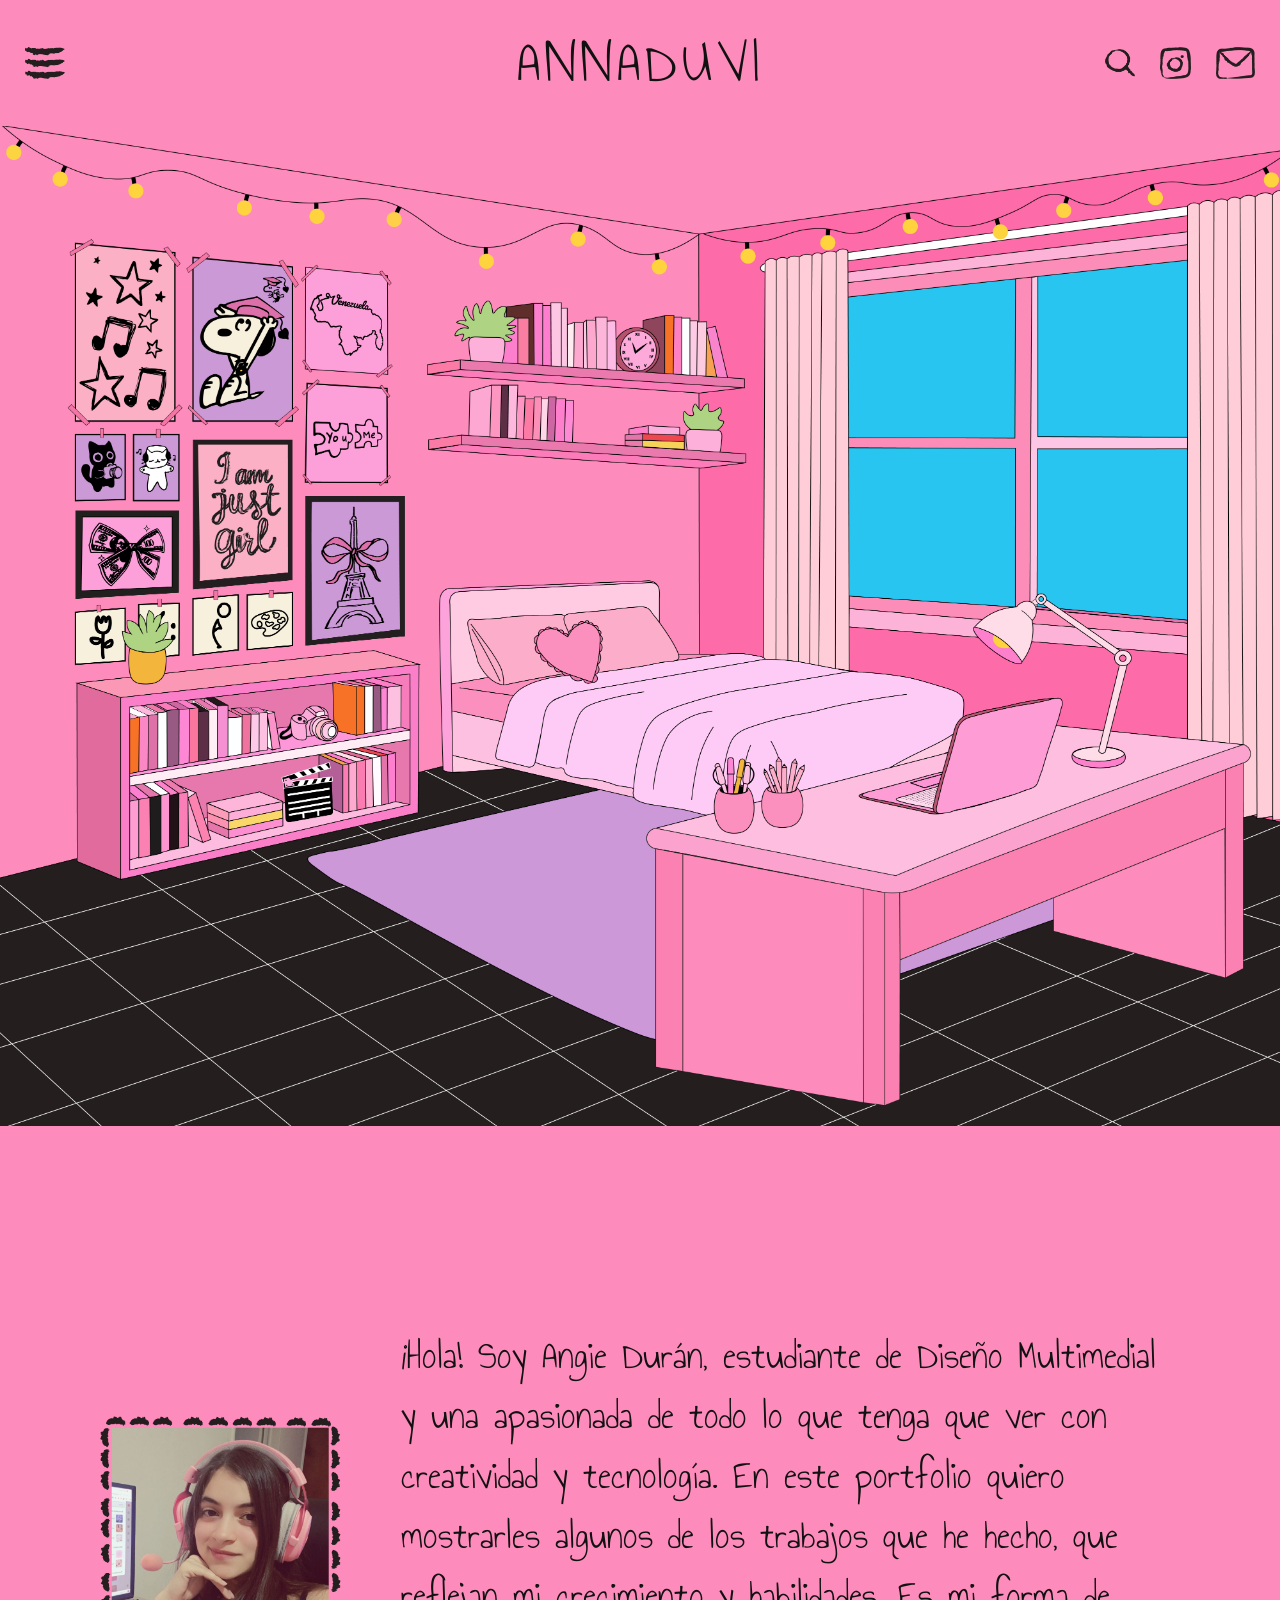
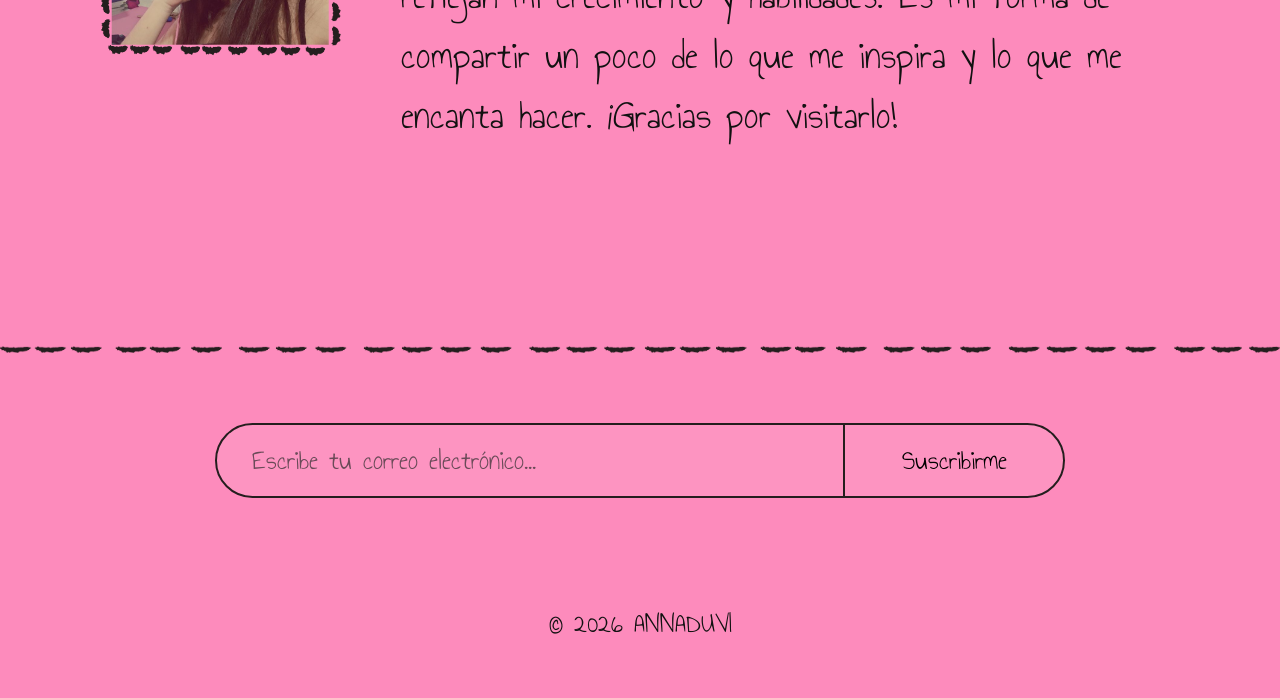
<file: index.html>
<!DOCTYPE html>
<html lang="es">
<head>
    <meta charset="UTF-8">
    <meta name="viewport" content="width=device-width, initial-scale=1.0">
    <title>Portfolio Annaduvi</title>
    <link rel="stylesheet" href="styleshome.css">
    <link rel="preconnect" href="https://fonts.googleapis.com">
    <link rel="preconnect" href="https://fonts.gstatic.com" crossorigin>
    <link href="https://fonts.googleapis.com/css2?family=Annie+Use+Your+Telescope&display=swap" rel="stylesheet">
    
</head>

<body>

  <!-- HEADER -->

  <header class="header">

    <nav class="nav container">

      <div class="menu" id="openMenu">
        <img src="img/Menu.png" alt="Menu">
      </div>
      
      <!-- MENU LATERAL -->
      
      <div class="side-menu" id="sideMenu">
      
        <div class="close-btn" id="closeMenu">✕</div>
      
        <ul>
          <li><a href="index.html">Home</a></li>
          <li><a href="Destacado.html">Proyectos destacados</a></li>
          <li><a href="DesarrolloWeb.html">Desarrollo Web</a></li>
          <li><a href="Ilustracion.html">Galeria de ilustraciones</a></li>
          <li><a href="Videos.html">Edición de videos</a></li>
          <li><a href="Contacto.html">Contacto</a></li>
        </ul>
      
      </div>

      <h1 class="logo">ANNADUVI</h1>

      <div class="socials">

        <a href="LINK PARA NAVEGAR"><img src="img/Buscar.png" alt="Menu"> </a>
        <a href="https://www.instagram.com/"><img src="img/Instagram.png" alt="Menu"> </a>
        <a href="LINK PARA NAVEGAR"><img src="img/Gmail.png" alt="Menu"> </a>
      </div>
    </nav>
  </header>

  <!-- HERO -->
  <section class="hero">

    <img src="img/Ilustracion Home.jpg" alt="Home Portfolio">

  </section>

  <!-- ABOUT -->
  <section class="about container">
    <div class="contenedor-foto">
        <img src="img/Marco cuadrado.png"  class="marco" alt="Marco">
        <img src="img/Angie.jpeg" class="foto-perfil" alt="Perfil Angie">
    </div>

    <div class="about-text">
      <p>
        ¡Hola! Soy Angie Durán, estudiante de Diseño Multimedial y una apasionada
        de todo lo que tenga que ver con creatividad y tecnología. En este portfolio quiero mostrarles algunos de los trabajos que he hecho,
        que reflejan mi crecimiento y habilidades. Es mi forma de compartir un poco de lo que me inspira y lo que me encanta hacer.
        ¡Gracias por visitarlo!
      </p>
    </div>
  </section>

  <!-- NEWSLETTER -->

  <img src="img/Regla.png">

  <section class="newsletter">

    <div class="newsletter-box">
  
      <input 
        type="email" 
        placeholder="Escribe tu correo electrónico..." required
      >
  
      <button>Suscribirme</button>
  
    </div>
  
  </section>

  <!-- FOOTER -->

  <footer class="footer">
    © 2026 ANNADUVI
  </footer>

  <script>

    const openMenu = document.getElementById("openMenu");
    const closeMenu = document.getElementById("closeMenu");
    const sideMenu = document.getElementById("sideMenu");
    
    openMenu.addEventListener("click", () => {
      sideMenu.classList.add("active");
    });
    
    closeMenu.addEventListener("click", () => {
      sideMenu.classList.remove("active");
    });
    
    </script>

</body>
</html>
</file>
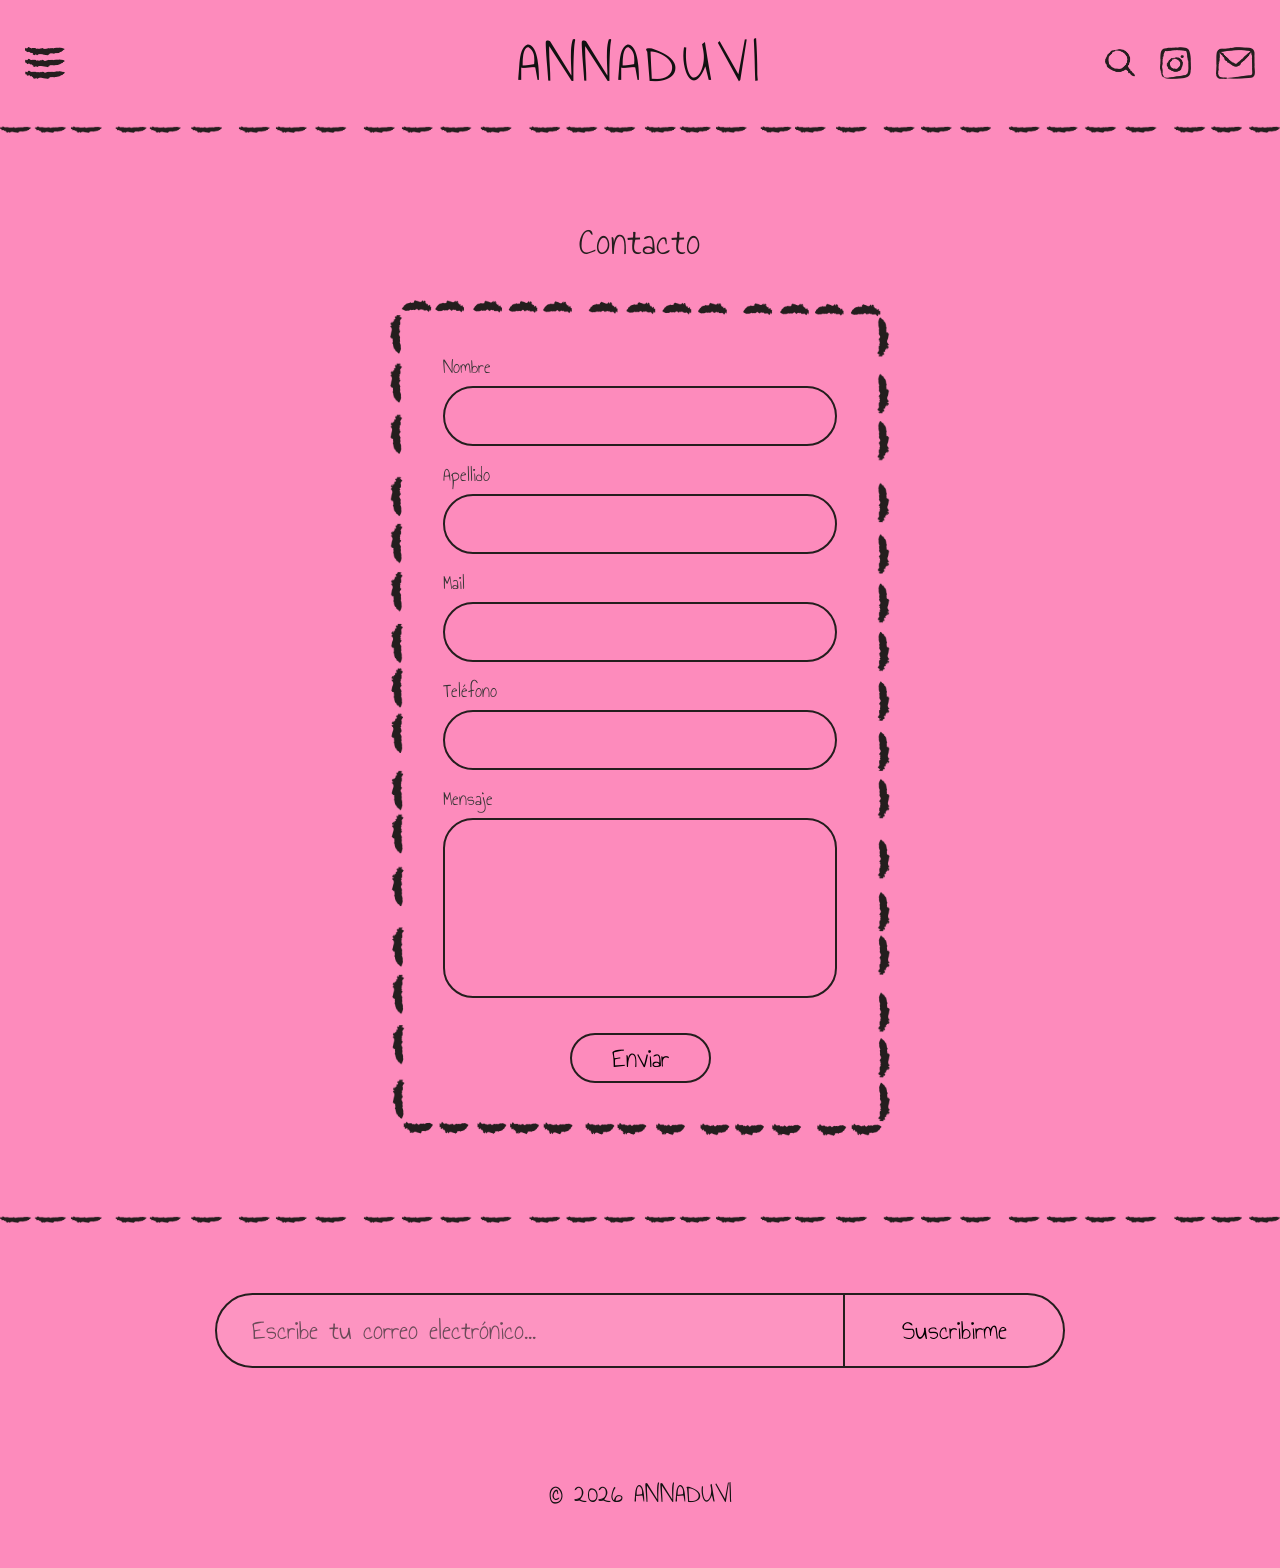
<file: Contacto.html>
<!DOCTYPE html>
<html lang="es">
<head>
    <meta charset="UTF-8">
    <meta name="viewport" content="width=device-width, initial-scale=1.0">
    <title>Contacto Annaduvi</title>
    <link rel="stylesheet" href="stylescontacto.css">
    <link rel="preconnect" href="https://fonts.googleapis.com">
    <link rel="preconnect" href="https://fonts.gstatic.com" crossorigin>
    <link href="https://fonts.googleapis.com/css2?family=Annie+Use+Your+Telescope&display=swap" rel="stylesheet">
</head>

<body>

  <!-- HEADER -->
  <header class="header">
    <nav class="nav container">
      <div class="menu" id="openMenu">
        <img src="img/Menu.png" alt="Menu">
      </div>
      
      <!-- MENU LATERAL -->
      <div class="side-menu" id="sideMenu">
        <div class="close-btn" id="closeMenu">✕</div>
        <ul>
          <li><a href="index.html">Home</a></li>
          <li><a href="Destacado.html">Proyectos destacados</a></li>
          <li><a href="DesarrolloWeb.html">Desarrollo Web</a></li>
          <li><a href="Ilustracion.html">Galeria de ilustraciones</a></li>
          <li><a href="Videos.html">Edición de videos</a></li>
          <li><a href="Contacto.html">Contacto</a></li>
        </ul>
      </div>

      <h1 class="logo">ANNADUVI</h1>

      <div class="socials">
        <a href="LINK PARA NAVEGAR"><img src="img/Buscar.png" alt="Buscar"> </a>
        <a href="https://www.instagram.com/"><img src="img/Instagram.png" alt="Instagram"> </a>
        <a href="LINK PARA NAVEGAR"><img src="img/Gmail.png" alt="Email"> </a>
      </div>
    </nav>
  </header>

  <div class="divider"></div>
  <img src="img/Regla.png" alt="Separador">

  <!-- SECCIÓN DE CONTACTO -->
  <main class="main-container">
    <h1 class="title">Contacto</h1>

    <div class="contact-frame-container">
      <form class="contact-form">
        <div class="form-group">
          <label for="nombre">Nombre</label>
          <input type="text" id="nombre" name="nombre" required>
        </div>

        <div class="form-group">
          <label for="apellido">Apellido</label>
          <input type="text" id="apellido" name="apellido" required>
        </div>

        <div class="form-group">
          <label for="mail">Mail</label>
          <input type="email" id="mail" name="mail" required>
        </div>

        <div class="form-group">
          <label for="telefono">Teléfono</label>
          <input type="text" id="telefono" name="telefono" required>
        </div>

        <div class="form-group">
          <label for="mensaje">Mensaje</label>
          <textarea id="mensaje" name="mensaje" required></textarea>
        </div>

        <button type="submit" class="submit-btn">Enviar</button>
      </form>
    </div>
  </main>

  <!-- NEWSLETTER -->

  <img src="img/Regla.png">

  <section class="newsletter">

    <div class="newsletter-box">
  
      <input 
        type="email" 
        placeholder="Escribe tu correo electrónico..." required
      >
  
      <button>Suscribirme</button>
  
    </div>
  
  </section>

  
  <!-- FOOTER -->
  <footer class="footer">
    © 2026 ANNADUVI
  </footer>

  <script>
    const openMenu = document.getElementById("openMenu");
    const closeMenu = document.getElementById("closeMenu");
    const sideMenu = document.getElementById("sideMenu");
    
    openMenu.addEventListener("click", () => {
      sideMenu.classList.add("active");
    });
    
    closeMenu.addEventListener("click", () => {
      sideMenu.classList.remove("active");
    });
  </script>

</body>
</html>
</file>
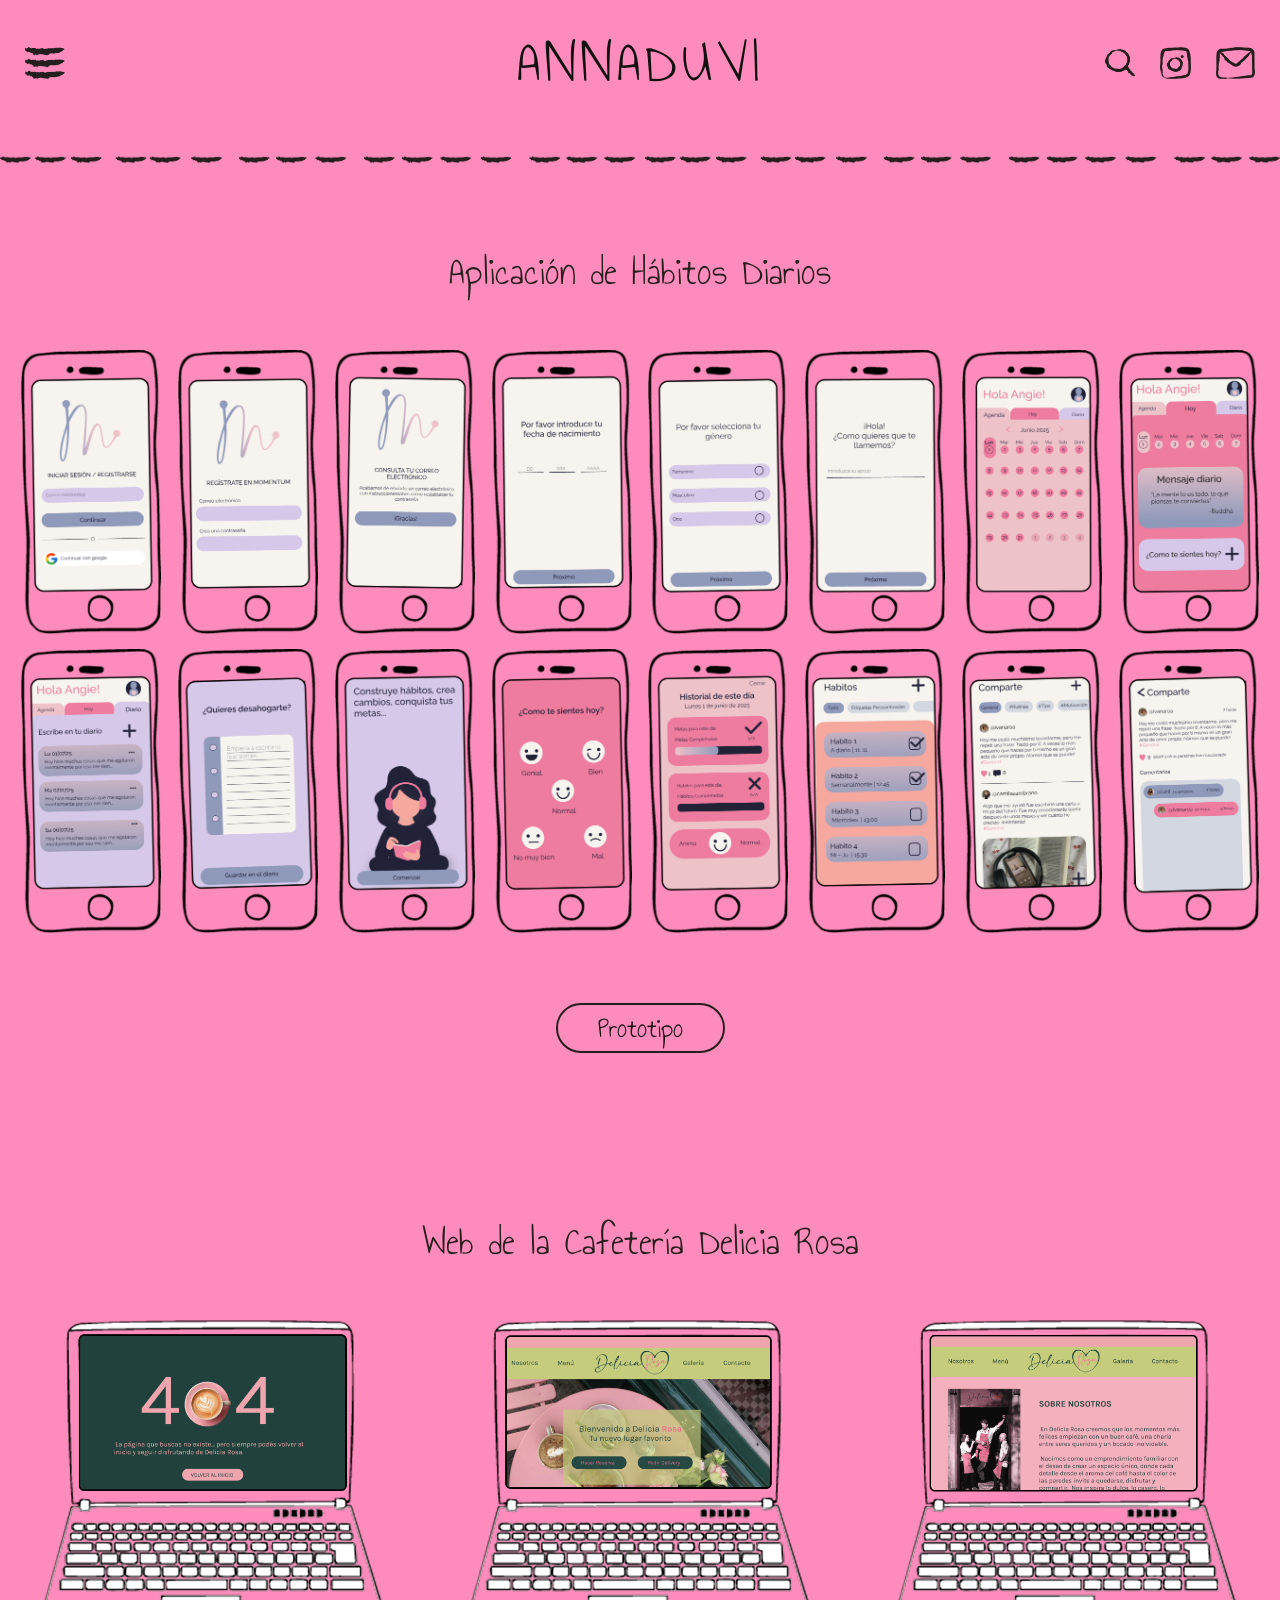
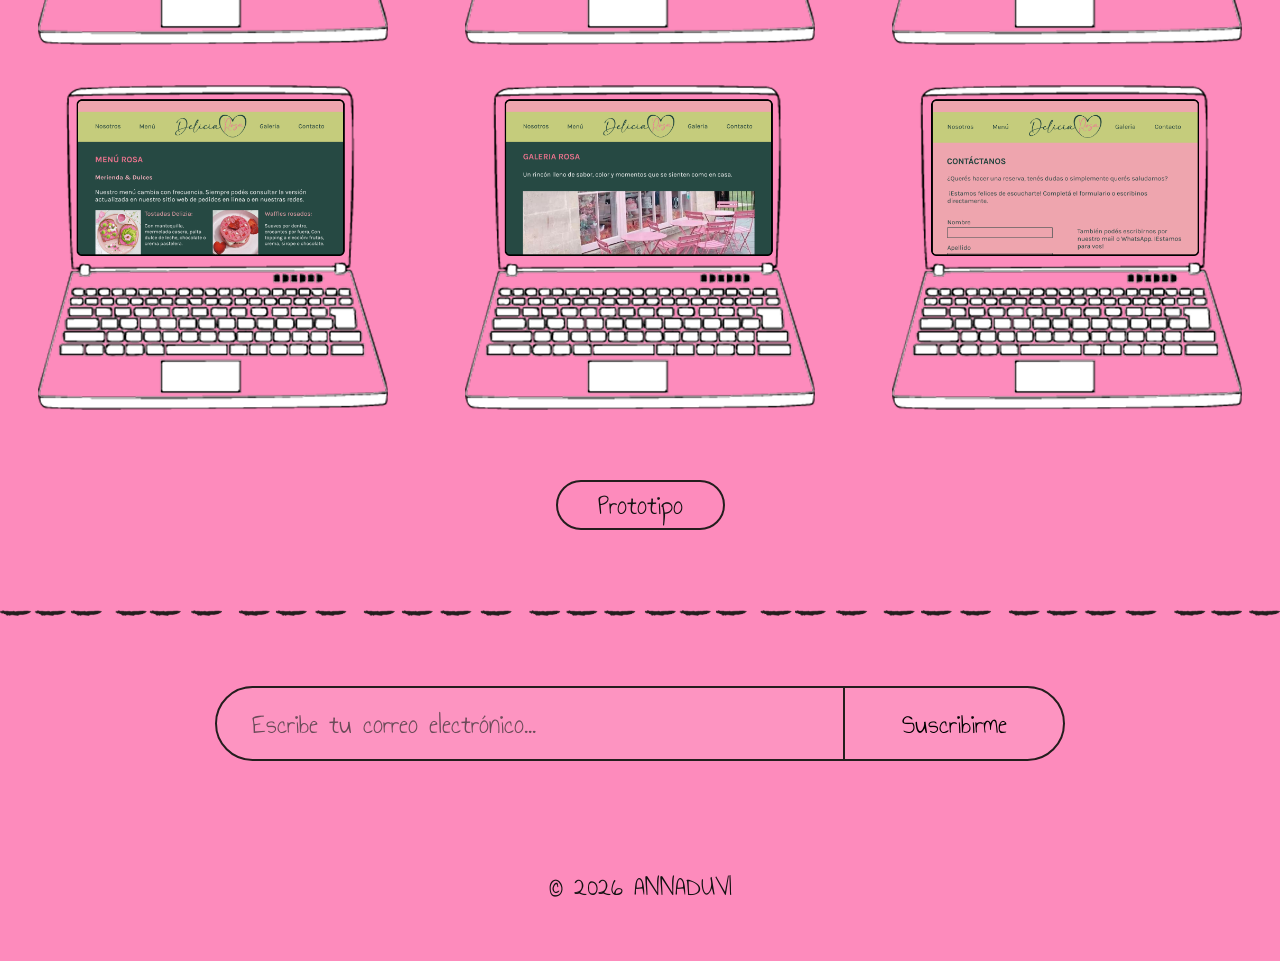
<file: DesarrolloWeb.html>
<!DOCTYPE html>
<html lang="es">
<head>
    <meta charset="UTF-8">
    <meta name="viewport" content="width=device-width, initial-scale=1.0">
    <title>Desarrollo Web Annaduvi</title>
    <link rel="stylesheet" href="stylesdesarrolloweb.css">
    <link rel="preconnect" href="https://fonts.googleapis.com">
    <link rel="preconnect" href="https://fonts.gstatic.com" crossorigin>
    <link href="https://fonts.googleapis.com/css2?family=Annie+Use+Your+Telescope&display=swap" rel="stylesheet">
</head>

<body>

  <header class="header">
    <nav class="nav container">
      
      <div class="menu" id="openMenu">
        <img src="img/Menu.png" alt="Menu">
      </div>
      
      <div class="side-menu" id="sideMenu">
        <div class="close-btn" id="closeMenu">✕</div>
        <ul>
          <li><a href="Home.html">Home</a></li>
          <li><a href="Destacado.html">Proyectos destacados</a></li>
          <li><a href="DesarrolloWeb.html">Desarrollo Web</a></li>
          <li><a href="Ilustracion.html">Galeria de ilustraciones</a></li>
          <li><a href="Videos.html">Edición de videos</a></li>
          <li><a href="Contacto.html">Contacto</a></li>
        </ul>
      </div>

      <h1 class="logo">ANNADUVI</h1>

      <div class="socials">
        <a href="LINK PARA NAVEGAR"><img src="img/Buscar.png" alt="Buscar"> </a>
        <a href="https://www.instagram.com/"><img src="img/Instagram.png" alt="Instagram"> </a>
        <a href="LINK PARA NAVEGAR"><img src="img/Gmail.png" alt="Email"> </a>
      </div>
      
    </nav>
  </header>

  <div class="divider"></div>
  <img src="img/Regla.png" alt="Separador">

  <main class="main-container">
    
    <section class="section container">
      <h2>Aplicación de Hábitos Diarios</h2>

      <div class="grid phones">
        <div class="celus"><img src="img/1.png" alt=""></div>
        <div class="celus"><img src="img/2.png" alt=""></div>
        <div class="celus"><img src="img/3.png" alt=""></div>
        <div class="celus"><img src="img/4.png" alt=""></div>
        <div class="celus"><img src="img/5.png" alt=""></div>
        <div class="celus"><img src="img/6.png" alt=""></div>
        <div class="celus"><img src="img/7.png" alt=""></div>
        <div class="celus"><img src="img/8.png" alt=""></div>
        <div class="celus"><img src="img/9.png" alt=""></div>
        <div class="celus"><img src="img/10.png" alt=""></div>
        <div class="celus"><img src="img/11.png" alt=""></div>
        <div class="celus"><img src="img/12.png" alt=""></div>
        <div class="celus"><img src="img/13.png" alt=""></div>
        <div class="celus"><img src="img/14.png" alt=""></div>
        <div class="celus"><img src="img/15.png" alt=""></div>
        <div class="celus"><img src="img/16.png" alt=""></div>
      </div>

      <div class="center">
        <a href="#" class="btn">Prototipo</a>
      </div>
    </section>

    <section class="section container">
      <h2>Web de la Cafetería Delicia Rosa</h2>

      <div class="grid laptops">
        <div class="device"><img src="img/6.6.png" alt=""></div>
        <div class="device"><img src="img/1.1.png" alt=""></div>
        <div class="device"><img src="img/2.2.png" alt=""></div>
        <div class="device"><img src="img/3.3.png" alt=""></div>
        <div class="device"><img src="img/4.4.png" alt=""></div>
        <div class="device"><img src="img/5.5.png" alt=""></div>
      </div>

      <div class="center">
        <a href="#" class="btn">Prototipo</a>
      </div>
    </section>

  </main>

  <!-- NEWSLETTER -->

  <img src="img/Regla.png">

  <section class="newsletter">

    <div class="newsletter-box">
  
      <input 
        type="email" 
        placeholder="Escribe tu correo electrónico..." required
      >
  
      <button>Suscribirme</button>
  
    </div>
  
  </section>


  <footer class="footer">
    © 2026 ANNADUVI
  </footer>

  <script>
    const openMenu = document.getElementById("openMenu");
    const closeMenu = document.getElementById("closeMenu");
    const sideMenu = document.getElementById("sideMenu");
    
    openMenu.addEventListener("click", () => {
      sideMenu.classList.add("active");
    });
    
    closeMenu.addEventListener("click", () => {
      sideMenu.classList.remove("active");
    });
  </script>

</body>
</html>
</file>
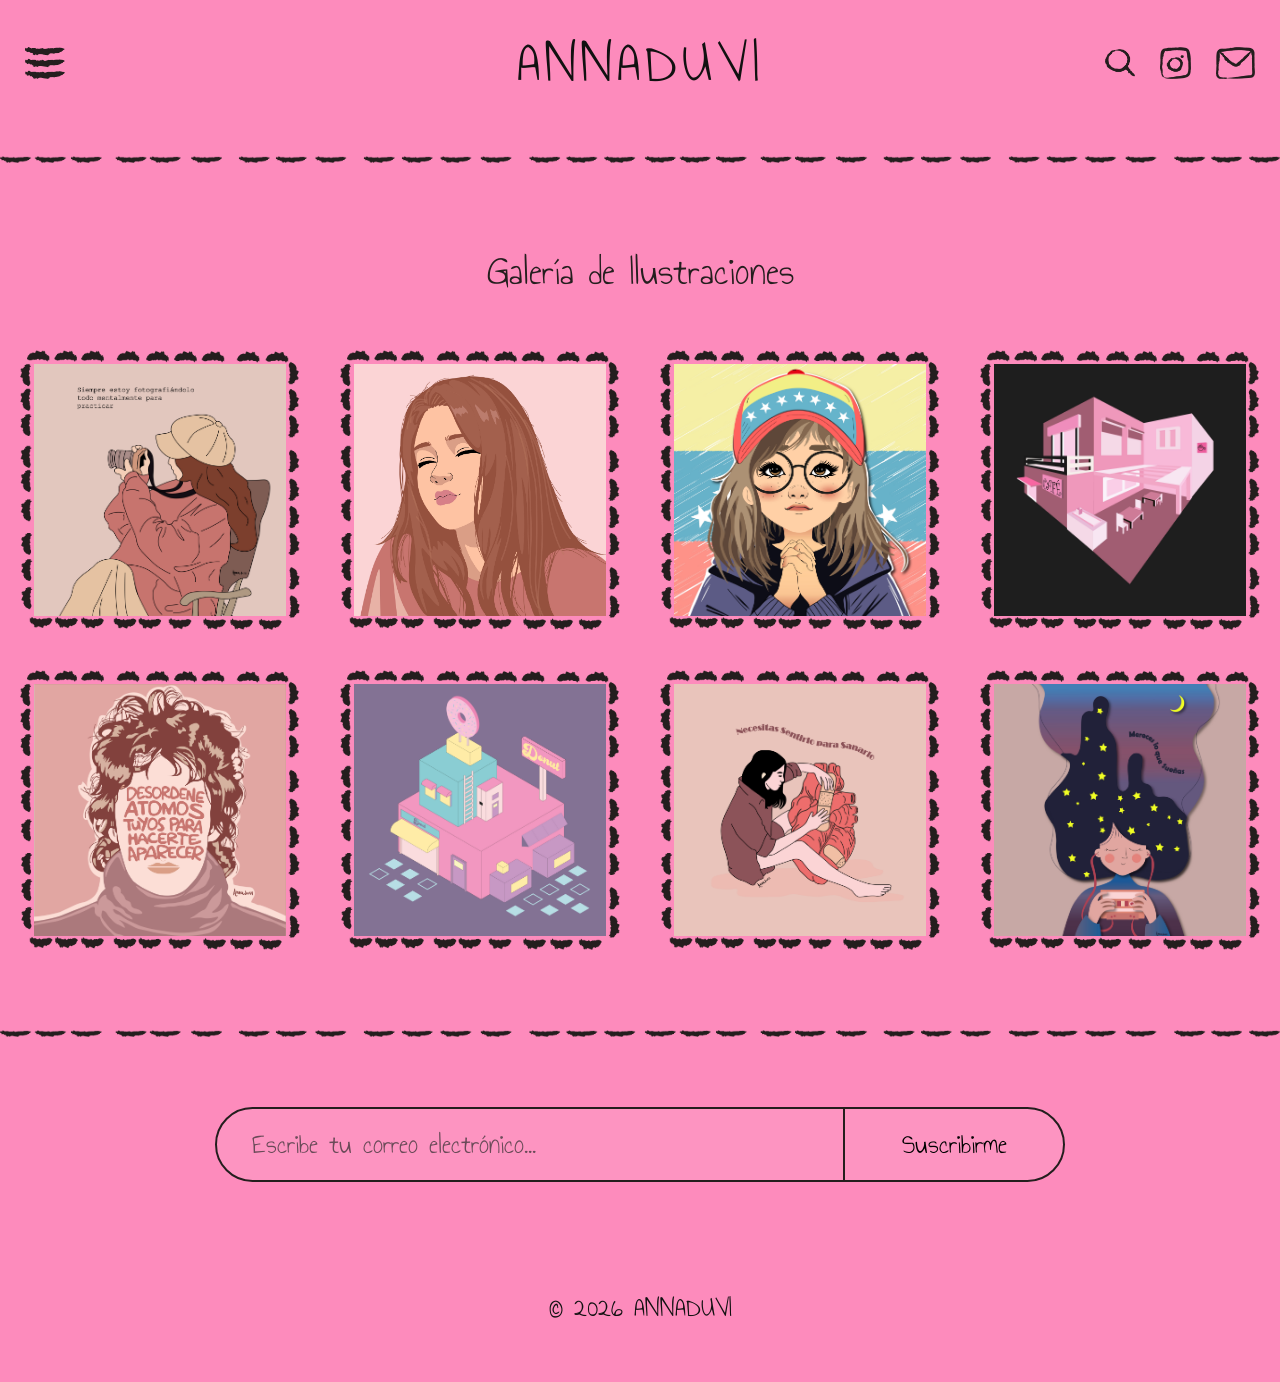
<file: Ilustracion.html>
<!DOCTYPE html>
<html lang="es">
<head>
    <meta charset="UTF-8">
    <meta name="viewport" content="width=device-width, initial-scale=1.0">
    <title>Ilustracion Annaduvi</title>
    <link rel="stylesheet" href="stylesilustracion.css">
    <link rel="preconnect" href="https://fonts.googleapis.com">
    <link rel="preconnect" href="https://fonts.gstatic.com" crossorigin>
    <link href="https://fonts.googleapis.com/css2?family=Annie+Use+Your+Telescope&display=swap" rel="stylesheet">
</head>

<body>

  <header class="header">
    <nav class="nav container">
      
      <div class="menu" id="openMenu">
        <img src="img/Menu.png" alt="Menu">
      </div>
      
      <div class="side-menu" id="sideMenu">
        <div class="close-btn" id="closeMenu">✕</div>
        <ul>
          <li><a href="Home.html">Home</a></li>
          <li><a href="Destacado.html">Proyectos destacados</a></li>
          <li><a href="DesarrolloWeb.html">Desarrollo Web</a></li>
          <li><a href="Ilustracion.html">Galeria de ilustraciones</a></li>
          <li><a href="Videos.html">Edición de videos</a></li>
          <li><a href="Contacto.html">Contacto</a></li>
        </ul>
      </div>

      <h1 class="logo">ANNADUVI</h1>

      <div class="socials">
        <a href="LINK PARA NAVEGAR"><img src="img/Buscar.png" alt="Buscar"> </a>
        <a href="https://www.instagram.com/"><img src="img/Instagram.png" alt="Instagram"> </a>
        <a href="LINK PARA NAVEGAR"><img src="img/Gmail.png" alt="Email"> </a>
      </div>
      
    </nav>
  </header>

  <div class="divider"></div>
  <img src="img/Regla.png" alt="Separador">

  <main class="main-container">
    <h1 class="title">Galería de Ilustraciones</h1> <div class="gallery-grid">
      
      <div class="gallery-item">
          <img src="img/Marco cuadrado.png" class="marco" alt="Marco">
          <img src="img/ilustracion1 (1).jpg" class="foto" alt="Ilustración Angie">
      </div>

      <div class="gallery-item">
          <img src="img/Marco cuadrado.png" class="marco" alt="Marco">
          <img src="img/ilustracion1 (2).jpg" class="foto" alt="Ilustración Angie">
      </div>

      <div class="gallery-item">
          <img src="img/Marco cuadrado.png" class="marco" alt="Marco">
          <img src="img/ilustracion1 (3).JPG" class="foto" alt="Ilustración Angie">
      </div>

      <div class="gallery-item">
          <img src="img/Marco cuadrado.png" class="marco" alt="Marco">
          <img src="img/ilustracion1 (4).jpg" class="foto" alt="Ilustración Angie">
      </div>

      <div class="gallery-item">
          <img src="img/Marco cuadrado.png" class="marco" alt="Marco">
          <img src="img/ilustracion1 (5).jpg" class="foto" alt="Ilustración Angie">
      </div>

      <div class="gallery-item">
          <img src="img/Marco cuadrado.png" class="marco" alt="Marco">
          <img src="img/ilustracion1 (6).jpg" class="foto" alt="Ilustración Angie">
      </div>

      <div class="gallery-item">
          <img src="img/Marco cuadrado.png" class="marco" alt="Marco">
          <img src="img/ilustracion1 (7).jpg" class="foto" alt="Ilustración Angie">
      </div>

      <div class="gallery-item">
          <img src="img/Marco cuadrado.png" class="marco" alt="Marco">
          <img src="img/ilustracion1 (8).jpg" class="foto" alt="Ilustración Angie">
      </div>

    </div>
  </main>

  <img src="img/Regla.png" alt="Separador">

  <section class="newsletter">
    <div class="newsletter-box">
      <input type="email" placeholder="Escribe tu correo electrónico..." required>
      <button>Suscribirme</button>
    </div>
  </section>

  <footer class="footer">
    © 2026 ANNADUVI
  </footer>

  <script>
    const openMenu = document.getElementById("openMenu");
    const closeMenu = document.getElementById("closeMenu");
    const sideMenu = document.getElementById("sideMenu");
    
    openMenu.addEventListener("click", () => {
      sideMenu.classList.add("active");
    });
    
    closeMenu.addEventListener("click", () => {
      sideMenu.classList.remove("active");
    });
  </script>

</body>
</html>
</file>
<file: styleshome.css>
:root{
  --pink:#FD8BBC;
  --pink-light:#f7cbe0;
  --black:#111;
  --white:#fff;
}

*{
  margin:0;
  padding:0;
  box-sizing:border-box;
}

body{
  font-family: "Annie Use Your Telescope", cursive;
  background:var(--pink);
  color:var(--black);
}

img{
  width:100%;
  display:block;
}

.container{
  width:100%;
  max-width:1700px;
  margin:auto;
}

/* ================= HEADER ================= */

.header{
  padding:20px 0;
}

.nav{
  display:grid;
  grid-template-columns: 1fr auto 1fr;
  align-items:center;
  padding: 0 25px;
}

.logo{
  font-family: "Annie Use Your Telescope", cursive;
  font-size:60px;
  font-weight:500;
  letter-spacing:5px;
}

.menu{
  width:40px ;
  height: auto;
  cursor:pointer;
  justify-self:start;
  display:flex;
  align-items:center;
}

.socials{
  display:flex;
  gap:25px;
  width:150px ;
  height: auto;
  justify-self:end;
  align-items:center;

}

.contenedor-foto {
  position: relative;
  width: 1500px;
}

.marco {
  width: 100%;       
  display: block;
  }

.foto-perfil {
  position: absolute; 
  top: 50%;          
  left: 50%;
  transform: translate(-50%, -50%); 
  width: 90%;      
  z-index: 100;       
  }

  /* ================= SIDE MENU ================= */

.side-menu{
  position:fixed;
  top:0;
  left:-100%;
  width:230px;
  height:100vh;
  background:rgba(255,255,255,0.18);
  backdrop-filter:blur(18px);
  -webkit-backdrop-filter:blur(18px);
  border-right:1px solid rgba(255,255,255,0.3);
  z-index:9999;
  padding:100px 35px;
  transition:0.45s ease;
}

.side-menu.active{
  left:0;
}

.side-menu ul{
  list-style:none;
  display:flex;
  flex-direction:column;
  gap:28px;
}

.side-menu ul li a{
  text-decoration:none;
  color:#111;
  font-size:28px;
  line-height:1.2;
  transition:0.3s;
  font-family: "Annie Use Your Telescope", cursive;
}

.side-menu ul li a:hover{
  color:white;
  transform:translateX(6px);
}

.close-btn{
  position:absolute;
  top:25px;
  right:28px;
  font-size:32px;
  cursor:pointer;
  transition:0.3s;
}

.close-btn:hover{
  transform:rotate(90deg);
}

/* Oscurecer fondo */

.overlay{
  position:fixed;
  inset:0;
  background:rgba(0,0,0,0.3);
  opacity:0;
  visibility:hidden;
  transition:0.4s;
  z-index:999;
}

.overlay.active{
  opacity:1;
  visibility:visible;
}


/* ================= ABOUT ================= */

.about{
  align-items:center;
  padding:200px 100px;
  display: flex;
  align-items: center;
  gap: 60px; 
  }

.profile-photo img{
  border-radius:30px;
  width:200px;
  height: 200px;
}

.about-text{
  font-family: "Annie Use Your Telescope", cursive;
  font-size:40px;
  line-height:1.5;
}

/* ================= NEWSLETTER ================= */

.newsletter{
  padding:70px 20px;
}

.newsletter-box{
  max-width:850px;
  height:75px;
  margin:auto;
  border:2px solid #241E1E;
  border-radius:999px;
  display:flex;
  overflow:hidden;
  background:rgba(255,255,255,0.08);
}

.newsletter-box input:-webkit-autofill,
.newsletter-box input:-webkit-autofill:hover, 
.newsletter-box input:-webkit-autofill:focus {
  -webkit-text-fill-color: #111; /* Mantiene tu color de letra oscuro */
  box-shadow: 0 0 0px 1000px transparent inset; /* Hack para volverlo transparente */
  transition: background-color 5000s ease-in-out 0s; /* Retrasa el cambio de color infinito */
}

.newsletter-box input {
  flex: 1;
  border: none;
  outline: none;
  background: transparent;
  padding: 0 35px;
  font-size: 28px;
  font-family: "Annie Use Your Telescope", cursive;
  color: #111;
  cursor: text;
  border-top-left-radius: 999px; 
  border-bottom-left-radius: 999px; 
}

.newsletter-box input::placeholder{
  color:#2c2c2c;
  opacity:0.7;
}

.newsletter-box button{
  width:220px;
  border:none;
  border-left:2px solid #241E1E;
  background:transparent;
  font-size:28px;
  cursor:pointer;
  transition:0.3s ease;
  font-family: "Annie Use Your Telescope", cursive;
}

.newsletter-box button:hover{
  background:#111;
  color:white;
}

/* ================= FOOTER ================= */

.footer{
  text-align:center;
  padding:35px 20px 55px;
  font-family: "Annie Use Your Telescope", cursive;
  font-size:28px;
}
</file>
<file: stylescontacto.css>
/* --GENERAL-- */
:root {
  --pink: #FD8BBC;
  --pink-light: #f7cbe0;
  --black: #111;
  --white: #fff;
}

* {
  margin: 0;
  padding: 0;
  box-sizing: border-box;
}

body {
  font-family: "Annie Use Your Telescope", cursive;
  background: var(--pink);
  color: var(--black);
}

img {
  width: 100%;
  display: block;
}

.container {
  width: 100%;
  max-width: 1700px;
  margin: auto;
}

/* ================= HEADER & NAV ================= */
.header {
  padding: 20px 0;
}

.nav {
  display: grid;
  grid-template-columns: 1fr auto 1fr;
  align-items: center;
  padding: 0 25px;
}

.logo {
  font-family: "Annie Use Your Telescope", cursive;
  font-size:60px;
  font-weight:500;
  letter-spacing:5px;
}

.menu {
  width: 40px;
  height: auto;
  cursor: pointer;
  justify-self: start;
  display: flex;
  align-items: center;
}

.socials {
  display: flex;
  gap: 25px;
  width: 150px;
  height: auto;
  justify-self: end;
  align-items: center;
}

/* ================= CONTACTO ================= */
/* Unificamos 'main' y '.main-container' para centrar todo en columna */
.main-container {
  width: 100%;
  padding: 80px 20px;
  display: flex;
  flex-direction: column; /* Apila el título y el formulario de arriba hacia abajo */
  align-items: center;    /* Centra horizontalmente todo el bloque */
}

.title {
  color: #241E1E;
  font-size: 40px; /* Aumentado ligeramente para que destaque como título de página */
  margin-bottom: 30px;
  text-align: center;
  font-family: "Annie Use Your Telescope", cursive;
  font-weight: 300;
}

.contact-frame-container {
  width: 100%;
  max-width: 500px; /* Reducido de 700px para que quede más pequeño y compacto */
  
  border: 18px solid transparent;
  border-image-source: url('img/Marco contacto.png');
  border-image-slice: 100;
  
  padding: 35px;
}


.contact-form {
  display: flex;
  flex-direction: column;
  gap: 15px;
}

.form-group {
  display: flex;
  flex-direction: column;
}

label {
  font-size: 20px;
  color: #333;
  margin-bottom: 5px;
  text-align: left; 
}

input[type="text"],
input[type="email"],
textarea {
  width: 100%;
  border: 2px solid #241E1E;
  border-radius: 999px;
  background: transparent;
  padding: 12px 18px;
  font-size: 22px;
  font-family: "Annie Use Your Telescope", cursive;
  outline: none;
  transition: 0.3s ease;
}

textarea {
  border-radius: 30px;
  min-height: 180px;
  resize: none;
}

input:focus,
textarea:focus {
  background: rgba(255, 255, 255, 0.1);
}

.submit-btn {
  margin-top: 20px;
  align-self: center;
  border: 2px solid #241E1E;
  background: transparent;
  border-radius: 999px;
  padding: 3px 40px;
  font-size: 28px;
  font-family: "Annie Use Your Telescope", cursive;
  cursor: pointer;
  transition: 0.3s ease;
}

.submit-btn:hover {
  background: #111;
  color: white;
}

/* ================= SIDE MENU ================= */
.side-menu {
  position: fixed;
  top: 0;
  left: -100%;
  width: 230px;
  height: 100vh;
  background: rgba(255, 255, 255, 0.18);
  backdrop-filter: blur(18px);
  -webkit-backdrop-filter: blur(18px);
  border-right: 1px solid rgba(255, 255, 255, 0.3);
  z-index: 9999;
  padding: 100px 35px;
  transition: 0.45s ease;
}

.side-menu.active {
  left: 0;
}

.side-menu ul {
  list-style: none;
  display: flex;
  flex-direction: column;
  gap: 28px;
}

.side-menu ul li a {
  text-decoration: none;
  color: #111;
  font-size: 28px;
  line-height: 1.2;
  transition: 0.3s;
}

.side-menu ul li a:hover {
  color: white;
  transform: translateX(6px);
}

.close-btn {
  position: absolute;
  top: 25px;
  right: 28px;
  font-size: 32px;
  cursor: pointer;
  transition: 0.3s;
}

.close-btn:hover {
  transform: rotate(90deg);
}

/* ================= NEWSLETTER ================= */

.newsletter{
  padding:70px 20px;
}

.newsletter-box{
  max-width:850px;
  height:75px;
  margin:auto;
  border:2px solid #241E1E;
  border-radius:999px;
  display:flex;
  overflow:hidden;
  background:rgba(255,255,255,0.08);
}

.newsletter-box input:-webkit-autofill,
.newsletter-box input:-webkit-autofill:hover, 
.newsletter-box input:-webkit-autofill:focus {
  -webkit-text-fill-color: #111; /* Mantiene tu color de letra oscuro */
  box-shadow: 0 0 0px 1000px transparent inset; /* Hack para volverlo transparente */
  transition: background-color 5000s ease-in-out 0s; /* Retrasa el cambio de color infinito */
}

.newsletter-box input {
  flex: 1;
  border: none;
  outline: none;
  background: transparent;
  padding: 0 35px;
  font-size: 28px;
  font-family: "Annie Use Your Telescope", cursive;
  color: #111;
  cursor: text;
  border-top-left-radius: 999px; 
  border-bottom-left-radius: 999px; 
}

.newsletter-box input::placeholder{
  color:#2c2c2c;
  opacity:0.7;
}

.newsletter-box button{
  width:220px;
  border:none;
  border-left:2px solid #241E1E;
  background:transparent;
  font-size:28px;
  cursor:pointer;
  transition:0.3s ease;
  font-family: "Annie Use Your Telescope", cursive;
}

.newsletter-box button:hover{
  background:#111;
  color:white;
  }
  

/* ================= FOOTER ================= */
.footer {
  text-align: center;
  padding: 35px 20px 55px;
  font-size: 28px;
}

/* ================= RESPONSIVE ================= */
@media (max-width: 768px) {
  .logo {
    font-size: 40px;
  }

  .socials {
    gap: 15px;
    width: 110px;
  }

  .title {
    font-size: 32px;
  }

  .contact-frame-container {
    padding: 30px 20px;
  }

  input[type="text"],
  input[type="email"],
  textarea {
    font-size: 20px;
  }

  .submit-btn {
    font-size: 22px;
  }
  
  .newsletter-box {
    flex-direction: column;
    border-radius: 30px;
  }
  
  .newsletter-box button {
    border-left: none;
    border-top: 3px solid #241E1E;
  }
}
</file>
<file: stylesdesarrolloweb.css>
/* --GENERAL-- */
:root {
  --pink: #FD8BBC;
  --pink-light: #f7cbe0;
  --black: #111;
  --white: #fff;
}

* {
  margin: 0;
  padding: 0;
  box-sizing: border-box;
}

body {
  font-family: "Annie Use Your Telescope", cursive;
  background: var(--pink);
  color: var(--black);
}

img {
  width: 100%;
  display: block;
}

.container {
  width: 100%;
  max-width: 1700px;
  margin: auto;
}

/* ================= HEADER & NAV (Igual a Contacto) ================= */
.header {
  padding: 20px 0;
}

.nav {
  display: grid;
  grid-template-columns: 1fr auto 1fr;
  align-items: center;
  padding: 0 25px;
}

.logo {
  font-family: "Annie Use Your Telescope", cursive;
  font-size: 60px;
  font-weight: 500;
  letter-spacing: 5px;
}

.menu {
  width: 40px;
  height: auto;
  cursor: pointer;
  justify-self: start;
  display: flex;
  align-items: center;
}

.socials {
  display: flex;
  gap: 25px;
  width: 150px;
  height: auto;
  justify-self: end;
  align-items: center;
}

.divider {
  margin-bottom: 30px;
}

/* ================= SIDE MENU ================= */
.side-menu {
  position: fixed;
  top: 0;
  left: -100%;
  width: 230px;
  height: 100vh;
  background: rgba(255, 255, 255, 0.18);
  backdrop-filter: blur(18px);
  -webkit-backdrop-filter: blur(18px);
  border-right: 1px solid rgba(255, 255, 255, 0.3);
  z-index: 9999;
  padding: 100px 35px;
  transition: 0.45s ease;
}

.side-menu.active {
  left: 0;
}

.side-menu ul {
  list-style: none;
  display: flex;
  flex-direction: column;
  gap: 28px;
}

.side-menu ul li a {
  text-decoration: none;
  color: #111;
  font-size: 28px;
  line-height: 1.2;
  transition: 0.3s;
}

.side-menu ul li a:hover {
  color: white;
  transform: translateX(6px);
}

.close-btn {
  position: absolute;
  top: 25px;
  right: 28px;
  font-size: 32px;
  cursor: pointer;
  transition: 0.3s;
}

.close-btn:hover {
  transform: rotate(90deg);
}

/* ================= SECCIONES Y CONTENIDO ================= */
.main-container {
  width: 100%;
  display: flex;
  flex-direction: column;
  align-items: center;
}

.section {
  padding: 80px 20px;
  width: 100%;
}

.section h2 {
  font-size: 40px;
  font-weight: 300; /* Fino, como el título de Contacto */
  margin-bottom: 50px;
  text-align: center;
  color: #241E1E;
}

/* GRID */
.grid {
  display: grid;
  gap: 15px;
  justify-content: center;
  align-items: center;
}

/* TELEFONOS (8 columnas como tenías) */
.phones {
  grid-template-columns: repeat(8, 1fr);
  max-width: 1500px;
  margin: auto;
}

.celus img {
  width: 100%;
  height: auto;
  max-width: 140px; /* Ajuste para que no se desborden */
  margin: auto;
}

/* LAPTOPS (3 columnas) */
.laptops {
  grid-template-columns: repeat(3, 1fr);
  max-width: 1500px;
  margin: auto;
  gap: 40px;
}

.device img {
  width: 100%;
  height: auto;
  max-width: 350px;
  margin: auto;
}

/* ================= BOTONES ================= */
.center {
  text-align: center;
  margin-top: 50px;
}

.btn {
  display: inline-block;
  border: 2px solid #241E1E;
  background: transparent;
  border-radius: 999px;
  padding: 3px 40px;
  font-size: 28px;
  font-family: "Annie Use Your Telescope", cursive;
  color: var(--black);
  text-decoration: none;
  cursor: pointer;
  transition: 0.3s ease;
  margin-top: 20px;
}

.btn:hover {
  background: #111;
  color: white;
}

/* ================= NEWSLETTER ================= */

.newsletter{
  padding:70px 20px;
}

.newsletter-box{
  max-width:850px;
  height:75px;
  margin:auto;
  border:2px solid #241E1E;
  border-radius:999px;
  display:flex;
  overflow:hidden;
  background:rgba(255,255,255,0.08);
}

.newsletter-box input:-webkit-autofill,
.newsletter-box input:-webkit-autofill:hover, 
.newsletter-box input:-webkit-autofill:focus {
  -webkit-text-fill-color: #111; /* Mantiene tu color de letra oscuro */
  box-shadow: 0 0 0px 1000px transparent inset; /* Hack para volverlo transparente */
  transition: background-color 5000s ease-in-out 0s; /* Retrasa el cambio de color infinito */
}

.newsletter-box input {
  flex: 1;
  border: none;
  outline: none;
  background: transparent;
  padding: 0 35px;
  font-size: 28px;
  font-family: "Annie Use Your Telescope", cursive;
  color: #111;
  cursor: text;
  border-top-left-radius: 999px; 
  border-bottom-left-radius: 999px; 
}

.newsletter-box input::placeholder{
  color:#2c2c2c;
  opacity:0.7;
}

.newsletter-box button{
  width:220px;
  border:none;
  border-left:2px solid #241E1E;
  background:transparent;
  font-size:28px;
  cursor:pointer;
  transition:0.3s ease;
  font-family: "Annie Use Your Telescope", cursive;
}

.newsletter-box button:hover{
  background:#111;
  color:white;
}


/* ================= FOOTER ================= */
.footer {
  text-align: center;
  padding: 35px 20px 55px;
  font-size: 28px;
}

/* ================= RESPONSIVE BÁSICO ================= */
@media (max-width: 1024px) {
  .phones {
    grid-template-columns: repeat(4, 1fr); /* 4 columnas en pantallas medianas */
  }
  .laptops {
    grid-template-columns: repeat(2, 1fr);
  }
}

@media (max-width: 768px) {
  .logo {
    font-size: 40px;
  }
  .socials {
    gap: 15px;
    width: 110px;
  }
  .phones {
    grid-template-columns: repeat(2, 1fr); /* 2 columnas en celulares */
  }
  .laptops {
    grid-template-columns: 1fr; /* 1 columna en celulares */
  }
  .newsletter-box {
    flex-direction: column;
    border-radius: 30px;
  }
  .newsletter-box button {
    border-left: none;
    border-top: 3px solid #241E1E;
  }
}
</file>
<file: stylesilustracion.css>
/* --GENERAL-- */
:root {
  --pink: #FD8BBC;
  --pink-light: #f7cbe0;
  --black: #111;
  --white: #fff;
}

* {
  margin: 0;
  padding: 0;
  box-sizing: border-box;
}

body {
  font-family: "Annie Use Your Telescope", cursive;
  background: var(--pink);
  color: var(--black);
}

img {
  width: 100%;
  display: block;
}

.container {
  width: 100%;
  max-width: 1700px;
  margin: auto;
}

/* ================= HEADER & NAV (Igual a las demás páginas) ================= */
.header {
  padding: 20px 0;
}

.nav {
  display: grid;
  grid-template-columns: 1fr auto 1fr;
  align-items: center;
  padding: 0 25px;
}

.logo {
  font-family: "Annie Use Your Telescope", cursive;
  font-size: 60px;
  font-weight: 500;
  letter-spacing: 5px;
}

.menu {
  width: 40px;
  height: auto;
  cursor: pointer;
  justify-self: start;
  display: flex;
  align-items: center;
}

.socials {
  display: flex;
  gap: 25px;
  width: 150px;
  height: auto;
  justify-self: end;
  align-items: center;
}

.divider {
  margin-bottom: 30px;
}

/* ================= GALERÍA DE ILUSTRACIONES ================= */
.main-container {
  width: 100%;
  padding: 80px 20px;
  display: flex;
  flex-direction: column;
  align-items: center;
}

.title {
  color: #241E1E;
  font-size: 40px;
  font-weight: 300;
  margin-bottom: 50px;
  text-align: center;
}

/* El contenedor que centra y organiza las imágenes en una cuadrícula */
.gallery-grid {
  display: grid;
  grid-template-columns: repeat(4, 1fr); /* 4 columnas de imágenes */
  gap: 40px; /* Espacio entre cada imagen */
  width: 100%;
  max-width: 1500px; /* Ancho máximo de la galería */
  margin: auto;
  justify-items: center; /* Centra las imágenes horizontalmente en su celda */
}

/* Cada ítem de la galería */
.gallery-item {
  position: relative;
  width: 100%;
  max-width: 300px; /* Tamaño máximo del marco cuadrado */
  display: flex;
  justify-content: center;
  align-items: center;
  transition: 0.3s ease;
}

.gallery-item:hover {
  transform: scale(1.05);
}

.marco {
  width: 100%;
  display: block;
  position: relative;
  z-index: 10; /* El marco va por encima o al mismo nivel */
}

/* La ilustración dentro del marco */
.foto {
  position: absolute;
  top: 50%;
  left: 50%;
  transform: translate(-50%, -50%);
  width: 90%; /* Ajusta esto si la ilustración se sale del marco */
  height: 90%; /* Asegura que no se deforme mucho el alto dentro del marco */
  object-fit: cover; /* Recorta la imagen si no es cuadrada para que llene el espacio */
  z-index: 5; /* Va por debajo o en el mismo plano del marco */
}

/* ================= SIDE MENU ================= */
.side-menu {
  position: fixed;
  top: 0;
  left: -100%;
  width: 230px;
  height: 100vh;
  background: rgba(255, 255, 255, 0.18);
  backdrop-filter: blur(18px);
  -webkit-backdrop-filter: blur(18px);
  border-right: 1px solid rgba(255, 255, 255, 0.3);
  z-index: 9999;
  padding: 100px 35px;
  transition: 0.45s ease;
}

.side-menu.active {
  left: 0;
}

.side-menu ul {
  list-style: none;
  display: flex;
  flex-direction: column;
  gap: 28px;
}

.side-menu ul li a {
  text-decoration: none;
  color: #111;
  font-size: 28px;
  line-height: 1.2;
  transition: 0.3s;
}

.side-menu ul li a:hover {
  color: white;
  transform: translateX(6px);
}

.close-btn {
  position: absolute;
  top: 25px;
  right: 28px;
  font-size: 32px;
  cursor: pointer;
  transition: 0.3s;
}

.close-btn:hover {
  transform: rotate(90deg);
}

/* ================= NEWSLETTER ================= */
.newsletter {
  padding: 70px 20px;
}

.newsletter-box {
  max-width: 850px;
  height: 75px;
  margin: auto;
  border: 2px solid #241E1E;
  border-radius: 999px;
  display: flex;
  overflow: hidden;
  background: rgba(255, 255, 255, 0.08);
}

.newsletter-box input:-webkit-autofill,
.newsletter-box input:-webkit-autofill:hover, 
.newsletter-box input:-webkit-autofill:focus {
  -webkit-text-fill-color: #111; /* Mantiene tu color de letra oscuro */
  box-shadow: 0 0 0px 1000px transparent inset; /* Hack para volverlo transparente */
  transition: background-color 5000s ease-in-out 0s; /* Retrasa el cambio de color infinito */
}

.newsletter-box input {
  flex: 1;
  border: none;
  outline: none;
  background: transparent;
  padding: 0 35px;
  font-size: 28px;
  font-family: "Annie Use Your Telescope", cursive;
  color: #111;
  cursor: text;
  border-top-left-radius: 999px; 
  border-bottom-left-radius: 999px; 
}

.newsletter-box input::placeholder {
  color: #2c2c2c;
  opacity: 0.7;
}

.newsletter-box button {
  width: 220px;
  border: none;
  border-left: 2px solid #241E1E;
  background: transparent;
  font-size: 28px;
  cursor: pointer;
  transition: 0.3s ease;
  font-family: "Annie Use Your Telescope", cursive;
}

.newsletter-box button:hover {
  background: #111;
  color: white;
}

/* ================= FOOTER ================= */
.footer {
  text-align: center;
  padding: 35px 20px 55px;
  font-size: 28px;
}

/* ================= RESPONSIVE ================= */
@media (max-width: 1024px) {
  .gallery-grid {
    grid-template-columns: repeat(3, 1fr); /* 3 columnas en tablets/laptops */
  }
}

@media (max-width: 768px) {
  .gallery-grid {
    grid-template-columns: repeat(2, 1fr); /* 2 columnas en celulares grandes */
  }
  .newsletter-box {
    flex-direction: column;
    height: auto;
    border-radius: 30px;
  }
  .newsletter-box input {
    padding: 15px 30px;
  }
  .newsletter-box button {
    width: 100%;
    border-left: none;
    border-top: 2px solid #241E1E;
    padding: 15px 0;
  }
}

@media (max-width: 480px) {
  .gallery-grid {
    grid-template-columns: 1fr; /* 1 columna en celulares pequeños */
  }
}
</file>
